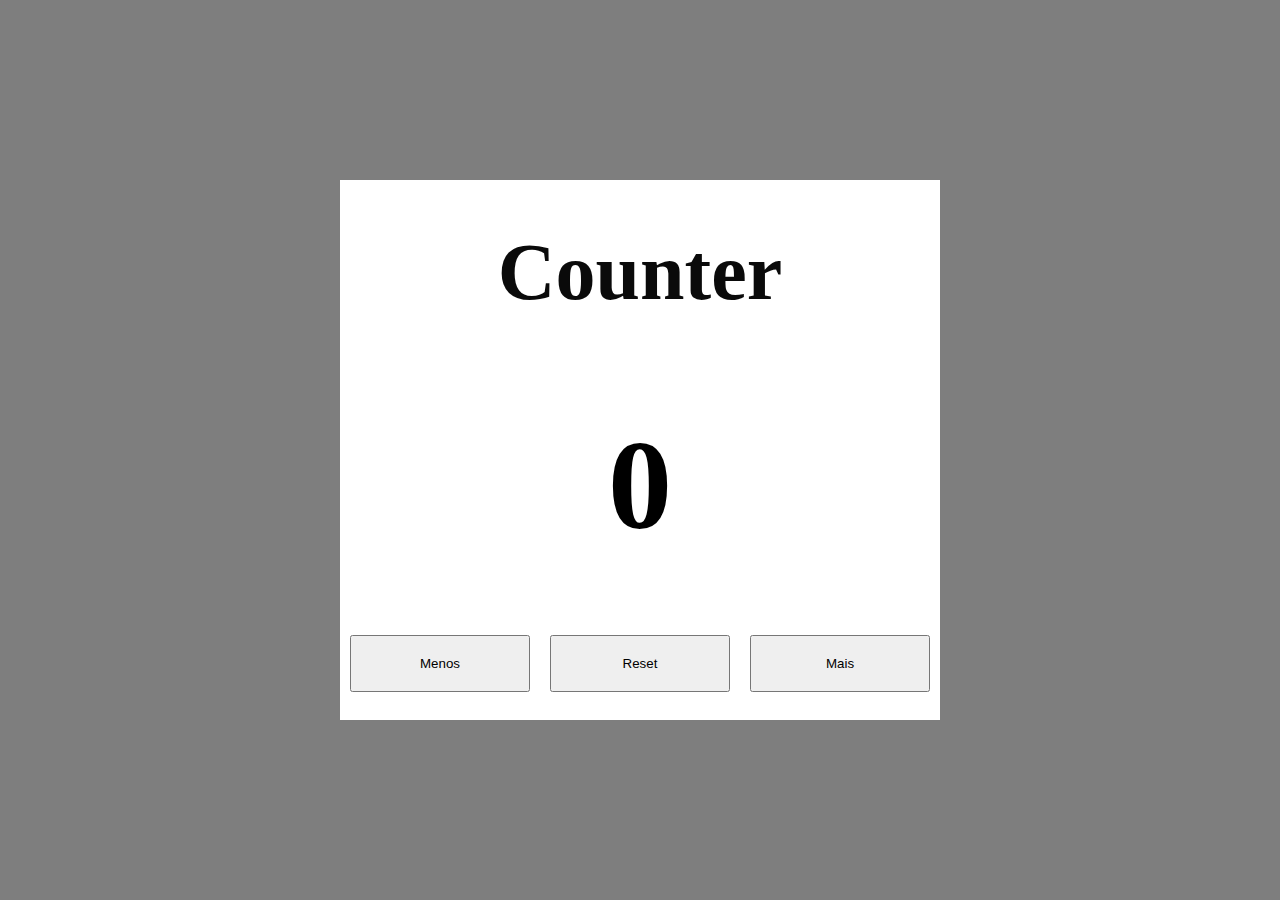
<file: Counter/index.html>
<!DOCTYPE html>
<html lang="pt-BR">
<head>
    <meta charset="UTF-8">
    <meta http-equiv="X-UA-Compatible" content="IE=edge">
    <meta name="viewport" content="width=device-width, initial-scale=1.0">
    <title>Counter</title>

    <!-- CSS -->
    <link rel="stylesheet" href="css.css">
</head>
<body>
    <div class="container">
        <div class="titulo">
            <h1>Counter</h1>
        </div>

        <div class="numero">
            <h1 id="numTxt">0</h1>
        </div>

        <div class="btns">
            <button class="btn" id="menos">Menos</button>
            <button class="btn" id="reset">Reset</button>
            <button class="btn" id="mais">Mais</button>
        </div>

    </div>

    <!-- scripts -->
    <script src="./js.js"></script>
</body>
</html>
</file>
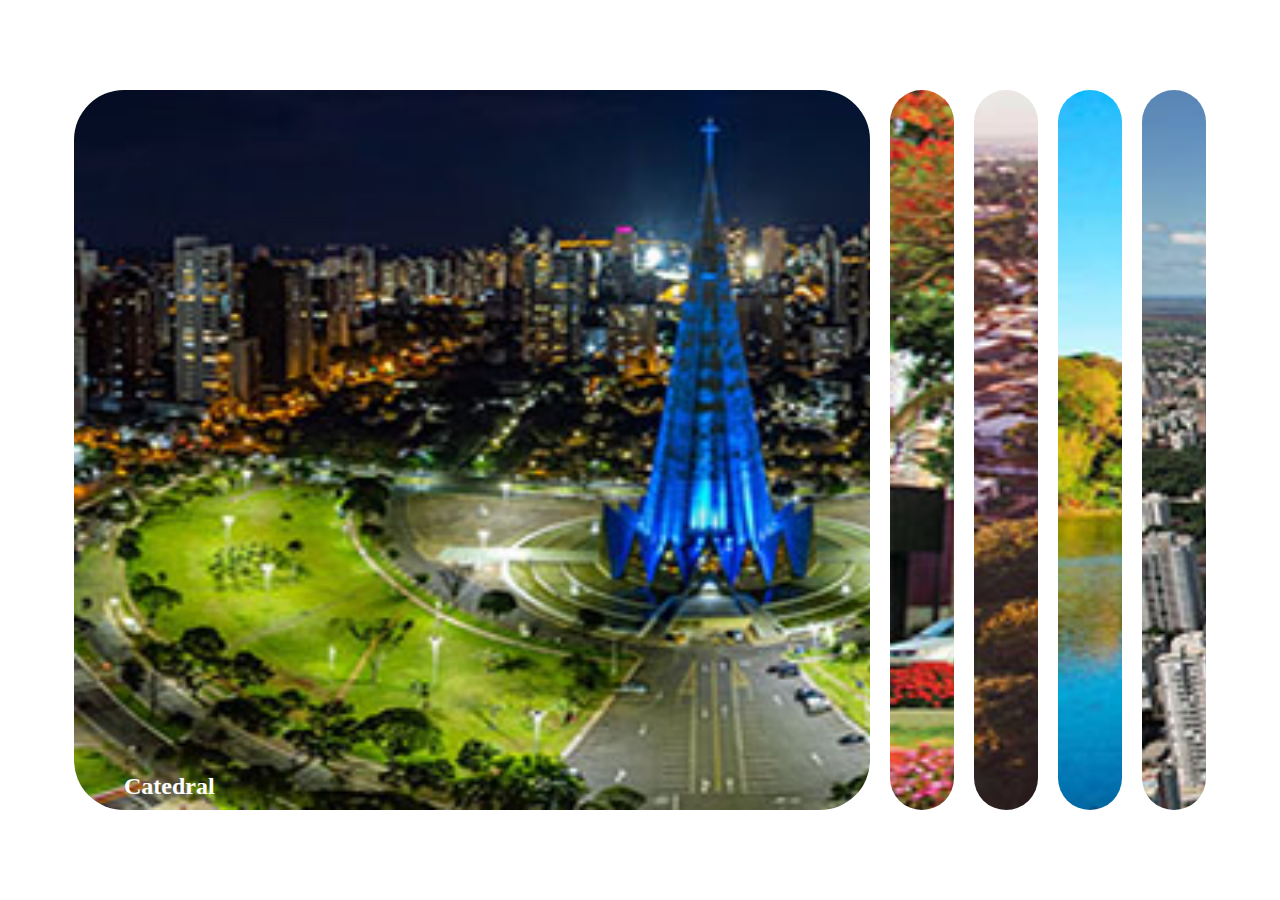
<file: Maringa/index.html>
<!DOCTYPE html>
<html lang="pt-br">
<head>
	<meta charset="utf-8">
	<meta name="viewport" content="width=device-width, initial-scale=1">
	<title>Maringá</title>

	<!-- CSS -->
	<link rel="stylesheet" type="text/css" href="./assets/css/style.css" />
</head>
<body>

	<div id="container">
		<div class="card active" style="background-image: url('./assets/image/01.jpg');">
			<h2>Catedral</h2>
		</div>

		<div class="card" style="background-image: url('./assets/image/02.jpg');">
			<h2>Avenida Cerro Azul</h2>
		</div>

		<div class="card" style="background-image: url('./assets/image/03.jpg');">
			<h2>Lago Parque do Ingá</h2>
		</div>

		<div class="card" style="background-image: url('./assets/image/04.jpg');">
			<h2>Lago Parque do Ingá 2</h2>
		</div>

		<div class="card" style="background-image: url('./assets/image/05.jpg');">
			<h2>Maringá - PR</h2>
		</div>
	</div>

	

<script src="./assets/js/style.js"></script>
</body>
</html>
</file>
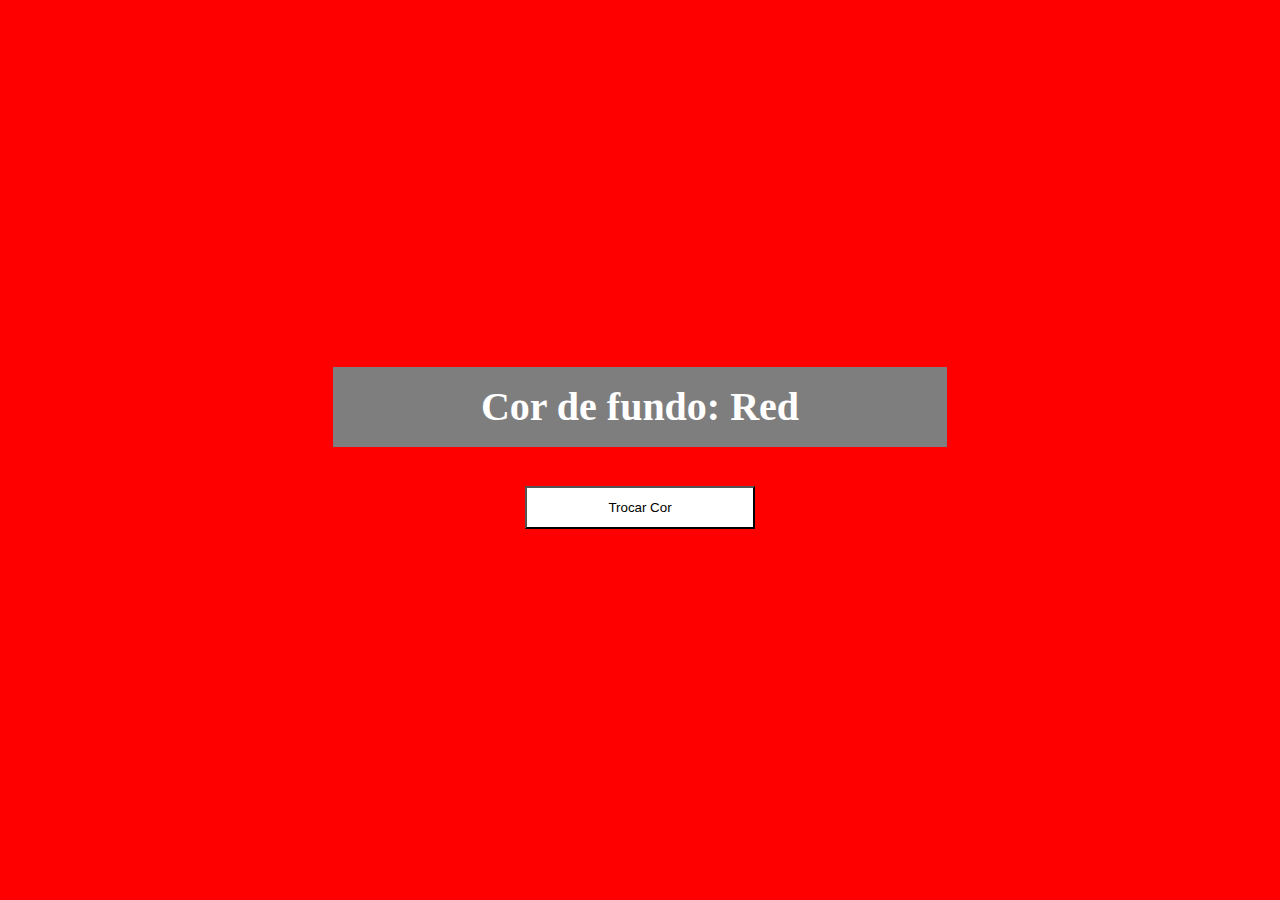
<file: Trocador_de_cores/index.html>
<!DOCTYPE html>
<html lang="pt-BR">
<head>
    <meta charset="UTF-8">
    <meta http-equiv="X-UA-Compatible" content="IE=edge">
    <meta name="viewport" content="width=device-width, initial-scale=1.0">
    <title>Trocador de cores</title>

    <!-- CSS -->
    <link rel="stylesheet" href="./style.css" />
</head>
<body>
    <div id="content">
        <div id="titulo">
            <h1>Cor de fundo: <span>Red</span></h1>
        </div>
        <div id="btn">
            <button id="chgCor">Trocar Cor</button>
        </div>
    </div>

    <!-- JavaScript -->
    <script src="./js.js"></script>
</body>
</html>
</file>
<file: Counter/css.css>
*{
    margin: 0;
    padding: 0;
    box-sizing: border-box;
}

body{
    width: 100vw;
    height: 100vh;
    background-color: #7e7e7e;
    display: grid;
    place-items: center;
}

.container{
    width: 75%;
    max-width: 600px;
    height: 60%;
    max-height: 800px;
    display: grid;
    place-items: center;
    background-color: white;
}

.container .titulo {
    width: 100%;
    color:rgb(10, 10, 10);
}

.container .titulo h1 {
    text-align: center;
    font-size: 5em;
}

.container .numero {
    width: 100%;
    color:black;
}

.container .numero h1 {
    text-align: center;
    font-size: 8em;
}

.container .btns {
    width: 100%;
    height: 50%;
    display: flex;
    justify-content: space-around;
}

.container .btns button{
    width: 30%;
}
</file>
<file: Maringa/assets/css/style.css>
@import url('https://fonts.googleapis.com/css?family=Muli&display=swap');

*{
	margin: 0;
	padding: 0;
	box-sizing: border-box;
}

body {
/*	font-family: 'Muli', sans-serif;*/
	display: flex;
	align-items: center;
	justify-content: center;
	height: 100vh;
	overflow: hidden;
	margin: 0;
}

#container{
	display: flex;
	width: 90vw;
}

#container .card {
	height: 80vh;
	margin: 10px;
	width: 5vw;
	border-radius: 50px;
	background-size: cover;
	background-repeat: no-repeat;
	transition: flex 0.7s ease-in;
	color: #FFFFFF;
	display: flex;
    flex-direction: column;
    justify-content: flex-end;
}

.card h2 {	
	font-size: 24px;
	padding: 0 0 10px 50px;
  	margin: 0;
  	opacity: 0;
}

.active {
	flex: 5;
}

.active h2 {
	opacity: 1;
  	transition: opacity 0.3s ease-in 0.4s;
}

@media (max-width: 480px) {
  .container {
    width: 100vw;
  }

  .card:nth-of-type(4),
  .card:nth-of-type(5) {
    display: none;
  }
}
</file>
<file: Trocador_de_cores/style.css>
*{
    margin: 0;
    padding: 0;
    box-sizing: border-box;
}

body{
    height: 100vh;
    width: 100vw;
    display: grid;
    place-items: center;
    background-color: red;
}

#content{
    height: 30%;
    max-height: 200px;
    width: 60%;
    max-width: 800px;
    display: grid;
    place-items: center;    
}

#content #titulo{
    width: 80%;
    height: 70%;
    font-size: 20px;
    background-color: #7E7E7E;
    display: grid;
    place-items: center;
}

#content #titulo h1{
    color: white;
}

#content #btn{
    background-color: white;
    width: 30%;
    height: 50%;
}

#content #btn #chgCor{
    background-color: white;
    width: 100%;
    height: 100%;
}
</file>
